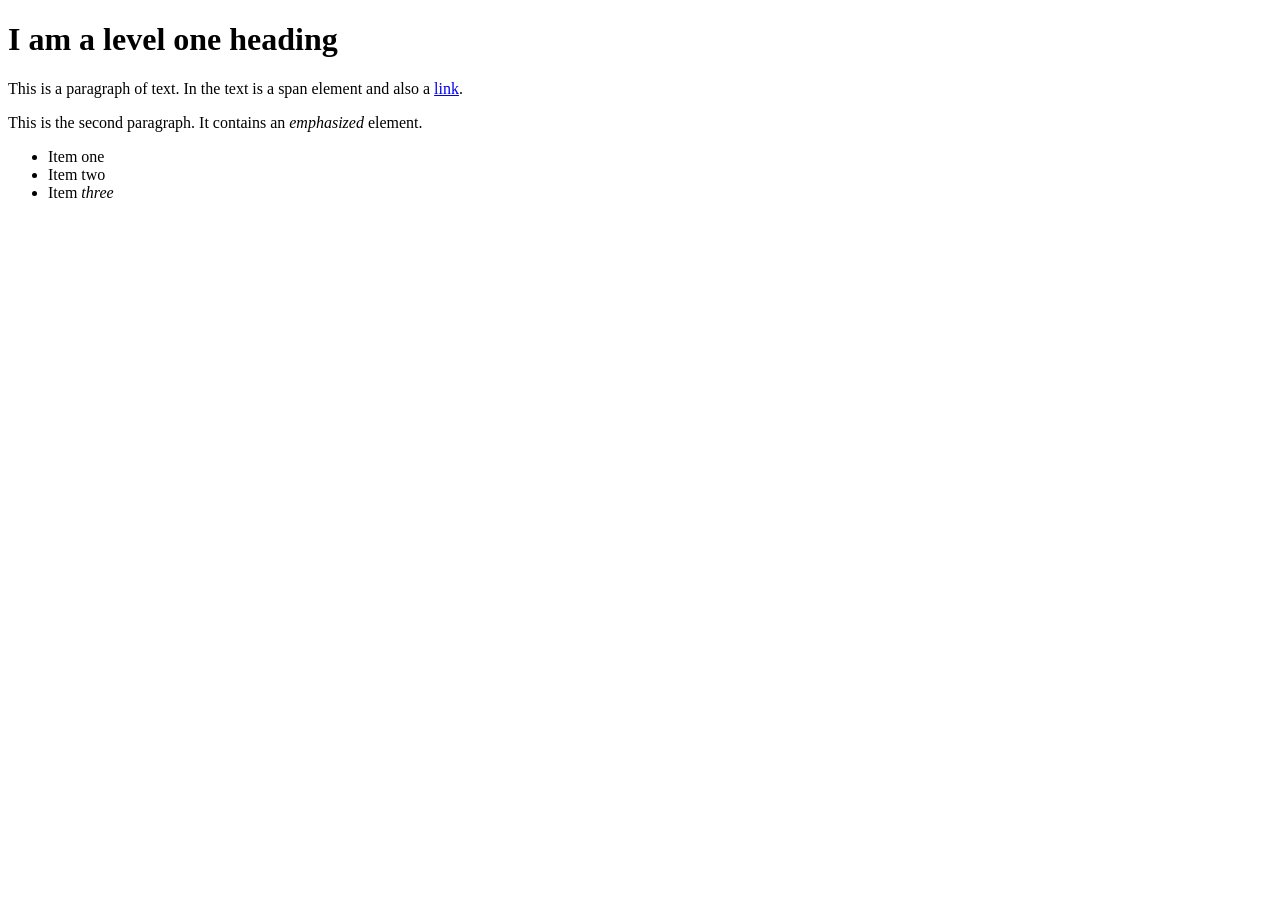
<file: Practice HTML CSS/index.html>
<!doctype html>
<html lang="en">
  <head>
    <meta charset="utf-8" />
    <title>Getting started with CSS</title>
  </head>

  <body>
    <h1>I am a level one heading</h1>

    <p>
      This is a paragraph of text. In the text is a
      <span>span element</span> and also a
      <a href="https://example.com">link</a>.
    </p>

    <p>
      This is the second paragraph. It contains an <em>emphasized</em> element.
    </p>

    <ul>
      <li>Item <span>one</span></li>
      <li>Item two</li>
      <li>Item <em>three</em></li>
    </ul>
  </body>
</html>
</file>
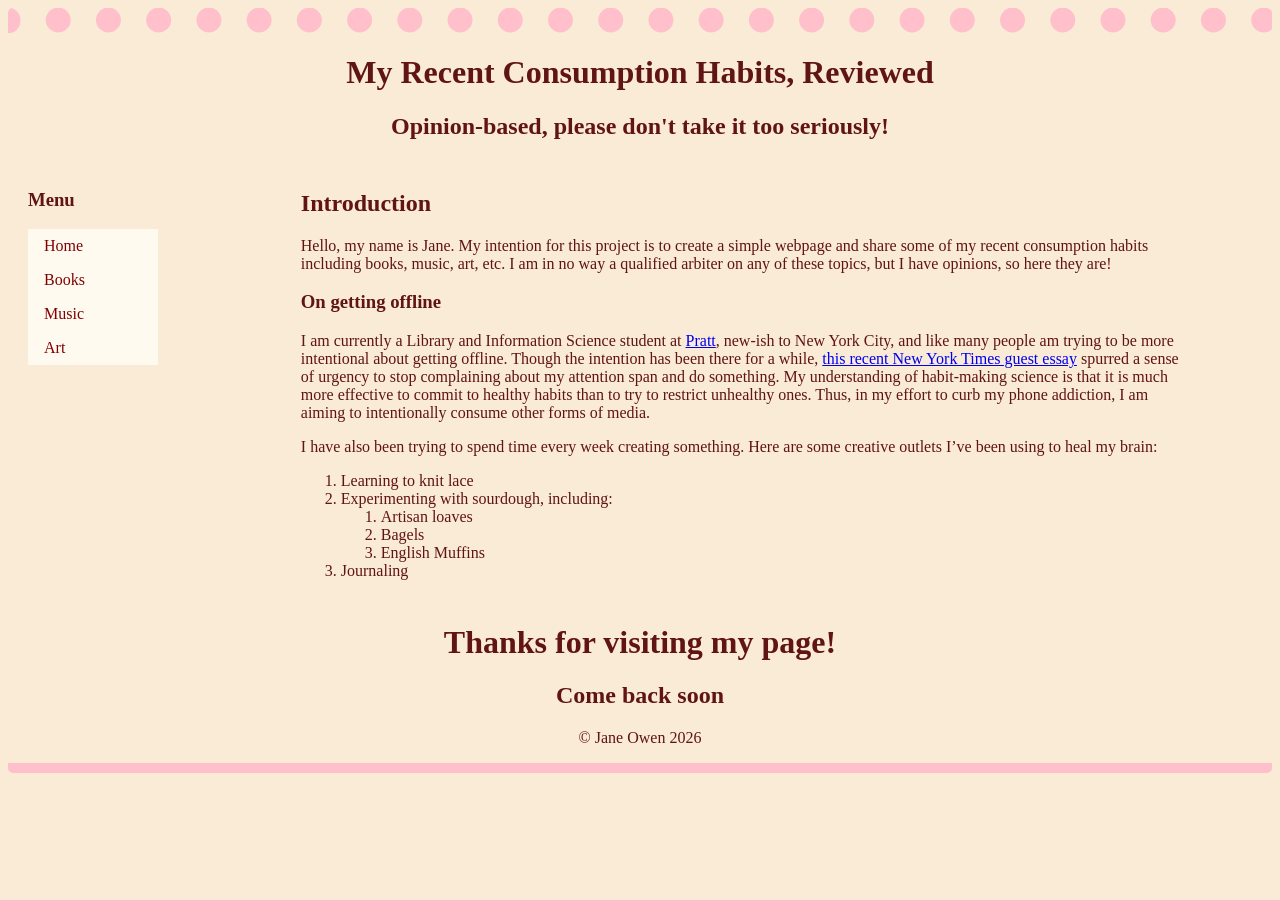
<file: Web Basics Project/index.html>
<!DOCTYPE html>
    <html lang="en">
        <head> 
            <meta charset="UTF-8">
            <meta name="viewport" content="width=device-width,initial-scale=1.0">
            <link rel="stylesheet" href="stylesheet.css">
            <title>Consumption Habits</title>
        </head> 

        <body> 
            <div id="header">
                <h1>My Recent Consumption Habits, Reviewed</h1> 
                <h2>Opinion-based, please don't take it too seriously!</h2> 
            </div>
            
           <div id="leftnav">
                <h3>Menu</h3>
                    <ul>
                        <li><a href="index.html">Home</a></li>
                        <li><a href="books.html">Books</a></li>
                        <li><a href="music.html">Music</a></li>
                        <li><a href="art.html">Art</a></li>
                    </ul>
            </div>
            
            <div id="centerbody">
                <h2>Introduction</h2>
                    <p>Hello, my name is Jane. My intention for this project is to create a simple webpage and share some of my recent consumption habits including 
                        books, music, art, etc. I am in no way a qualified arbiter on any of these topics, but I have opinions, so here they are!</p>
                <h3>On getting offline</h3>
                    <p>I am currently a Library and Information Science student at <a href="http://www.pratt.edu" target="_blank">Pratt</a>, new-ish to New York City, 
                        and like many people am trying to be more intentional about getting offline. Though the intention has been there for a while, 
                        <a href="https://www.nytimes.com/2026/03/27/opinion/technology-mental-fitness-cognitive.html">this recent New 
                        York Times guest essay</a> spurred a sense of urgency to stop complaining about my attention span and do something. My understanding of 
                        habit-making science is that it is much more effective to commit to healthy habits than to 
                        try to restrict unhealthy ones. Thus, in my effort to curb my phone addiction, I am aiming to intentionally consume other forms of media.
                    </p>
                    <p>I have also been trying to spend time every week creating something. Here are some creative outlets I’ve been using to heal my brain:</p>
                    <ol>
                    <li>Learning to knit lace</li>
                    <li>Experimenting with sourdough, including:
                        <ol>
                        <li>Artisan loaves</li>
                        <li>Bagels</li>
                        <li>English Muffins</li>
                        </ol>
                    </li>
                    <li>Journaling</li>
                    </ol>
                <br>
            </div>

            <div id="footer">
                <h1>Thanks for visiting my page!</h1> 
                <h2>Come back soon</h2> 
                <p>&copy; Jane Owen 2026</p>
            </div>
        </body> 
    </html>
</file>
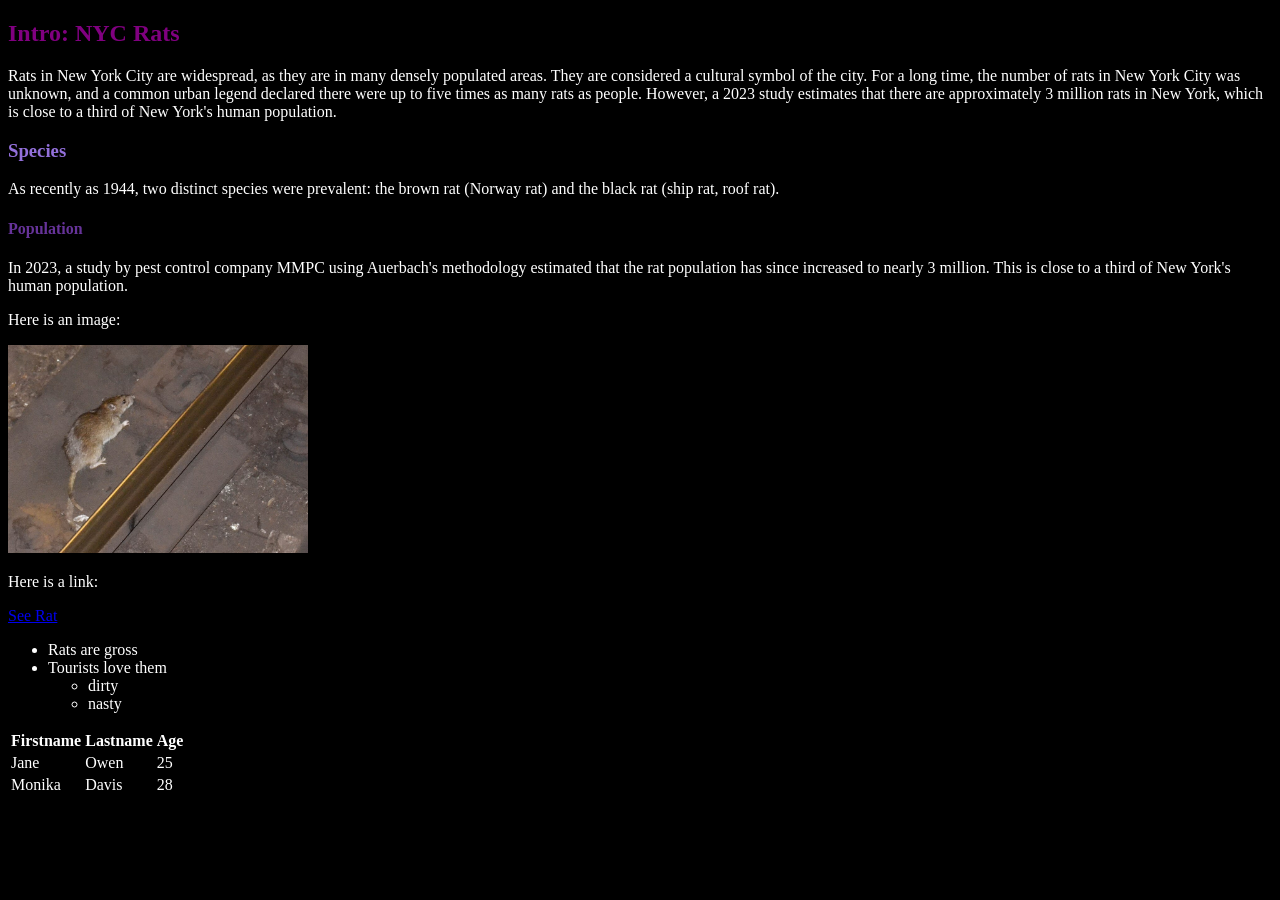
<file: Week 7/index.html>
<!DOCTYPE html>
	<html>
		<head> 
			<meta charset="UTF-8">
			<meta name="viewport" content="width=device-width, initial-scale=1.0">
			<title>My first html page</title>
			<style> h2{color:purple;} </style>
			<style> h3{color:mediumpurple;} </style>
			<style> h4{color:rebeccapurple;} </style>
			<style> body {background-color: black; color: white;} </style>

		</head> 
		<body>
			<h2>Intro: NYC Rats</h2>
				<p> Rats in New York City are widespread, as they are in many densely populated areas. They are considered a cultural symbol of the city. For a long time, the number of rats in New York City was unknown, and a common urban legend declared there were up to five times as many rats as people. However, a 2023 study estimates that there are approximately 3 million rats in New York, which is close to a third of New York's human population.<p>
			<h3>Species</h3>
				<p>As recently as 1944, two distinct species were prevalent: the brown rat (Norway rat) and the black rat (ship rat, roof rat).<p>
			<h4>Population</h4>
				<p>In 2023, a study by pest control company MMPC using Auerbach's methodology estimated that the rat population has since increased to nearly 3 million. This is close to a third of New York's human population.
			<p>Here is an image:</p>
			<p></p>
			<img src="./images/Rat.jpg" alt="Rat" width="300">
			<br>
			<p>Here is a link:</p>
			<a href="https://en.wikipedia.org/wiki/Rats_in_New_York_City">See Rat</a>
    
			<ul>
			<li>Rats are gross</li>
			<li>Tourists love them</li>
			<ul>
			<li>dirty</li>
			<li>nasty</li>
			</ul>
			</li>
			</ul>
			<table>
				<tr>
				<th>Firstname</th>
				<th>Lastname</th>
				<th>Age</th>
				</tr>
				<tr>
				<td>Jane</td>
				<td>Owen</td>
				<td>25</td>
				</tr>
				<tr>
				<td>Monika</td>
				<td>Davis</td>
				<td>28</td>
				</tr>
			</table>

    
		</body> 
	</html>
</file>
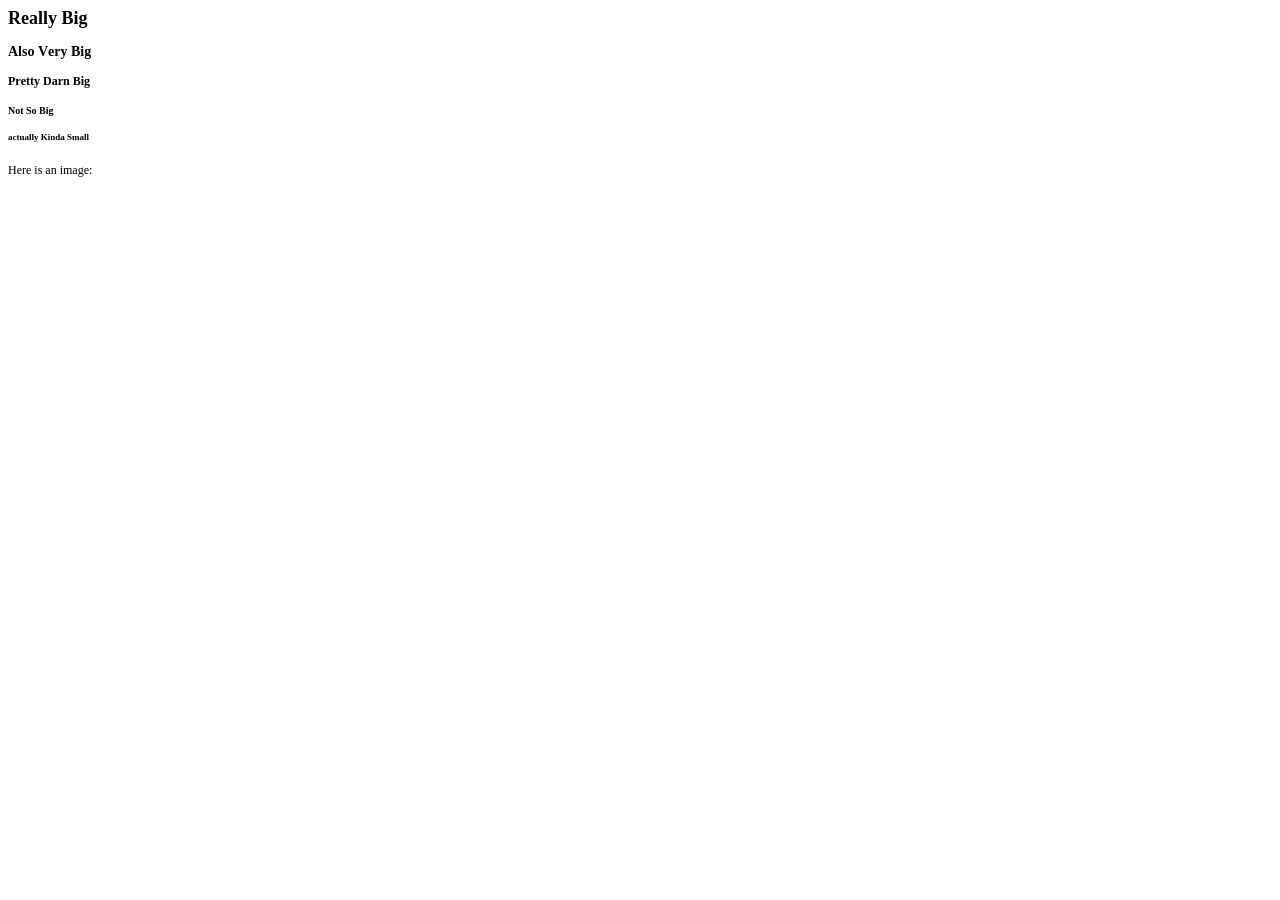
<file: Practice HTML CSS/janeissuperiortoevan.html>
<!DOCTYPE html PUBLIC "-//W3C//DTD HTML 4.01//EN" "http://www.w3.org/TR/html4/strict.dtd">
<html>
<head>
  <meta http-equiv="Content-Type" content="text/html; charset=utf-8">
  <meta http-equiv="Content-Style-Type" content="text/css">
  <title></title>
  <meta name="Generator" content="Cocoa HTML Writer">
  <meta name="CocoaVersion" content="1894.7">
  <style type="text/css">
    p.p6 {margin: 0.0px 0.0px 12.0px 0.0px; font: 12.0px Times; color: #000000; -webkit-text-stroke: #000000}
    p.p7 {margin: 0.0px 0.0px 12.0px 0.0px; font: 12.0px Times; color: #000000; -webkit-text-stroke: #000000; min-height: 14.0px}
    p.p8 {margin: 0.0px 0.0px 0.0px 0.0px; font: 12.0px Times; color: #000000; -webkit-text-stroke: #000000}
    span.s1 {font-kerning: none}
  </style>
</head>
<body>
<h2 style="margin: 0.0px 0.0px 14.9px 0.0px; font: 18.0px Times; color: #000000; -webkit-text-stroke: #000000"><span class="s1"><b>Really Big</b></span></h2>
<h3 style="margin: 0.0px 0.0px 14.0px 0.0px; font: 14.0px Times; color: #000000; -webkit-text-stroke: #000000"><span class="s1"><b>Also Very Big</b></span></h3>
<h4 style="margin: 0.0px 0.0px 16.0px 0.0px; font: 12.0px Times; color: #000000; -webkit-text-stroke: #000000"><span class="s1"><b>Pretty Darn Big</b></span></h4>
<h5 style="margin: 0.0px 0.0px 16.6px 0.0px; font: 10.0px Times; color: #000000; -webkit-text-stroke: #000000"><span class="s1"><b>Not So Big</b></span></h5>
<h6 style="margin: 0.0px 0.0px 21.0px 0.0px; font: 9.0px Times; color: #000000; -webkit-text-stroke: #000000"><span class="s1"><b>actually Kinda Small</b></span></h6>
<p class="p6"><span class="s1">Here is an image:</span></p>
<p class="p7"><span class="s1"></span><br></p>
<p class="p8"><span class="s1"><span class="Apple-converted-space"> </span></span></p>
</body>
</html>
</file>
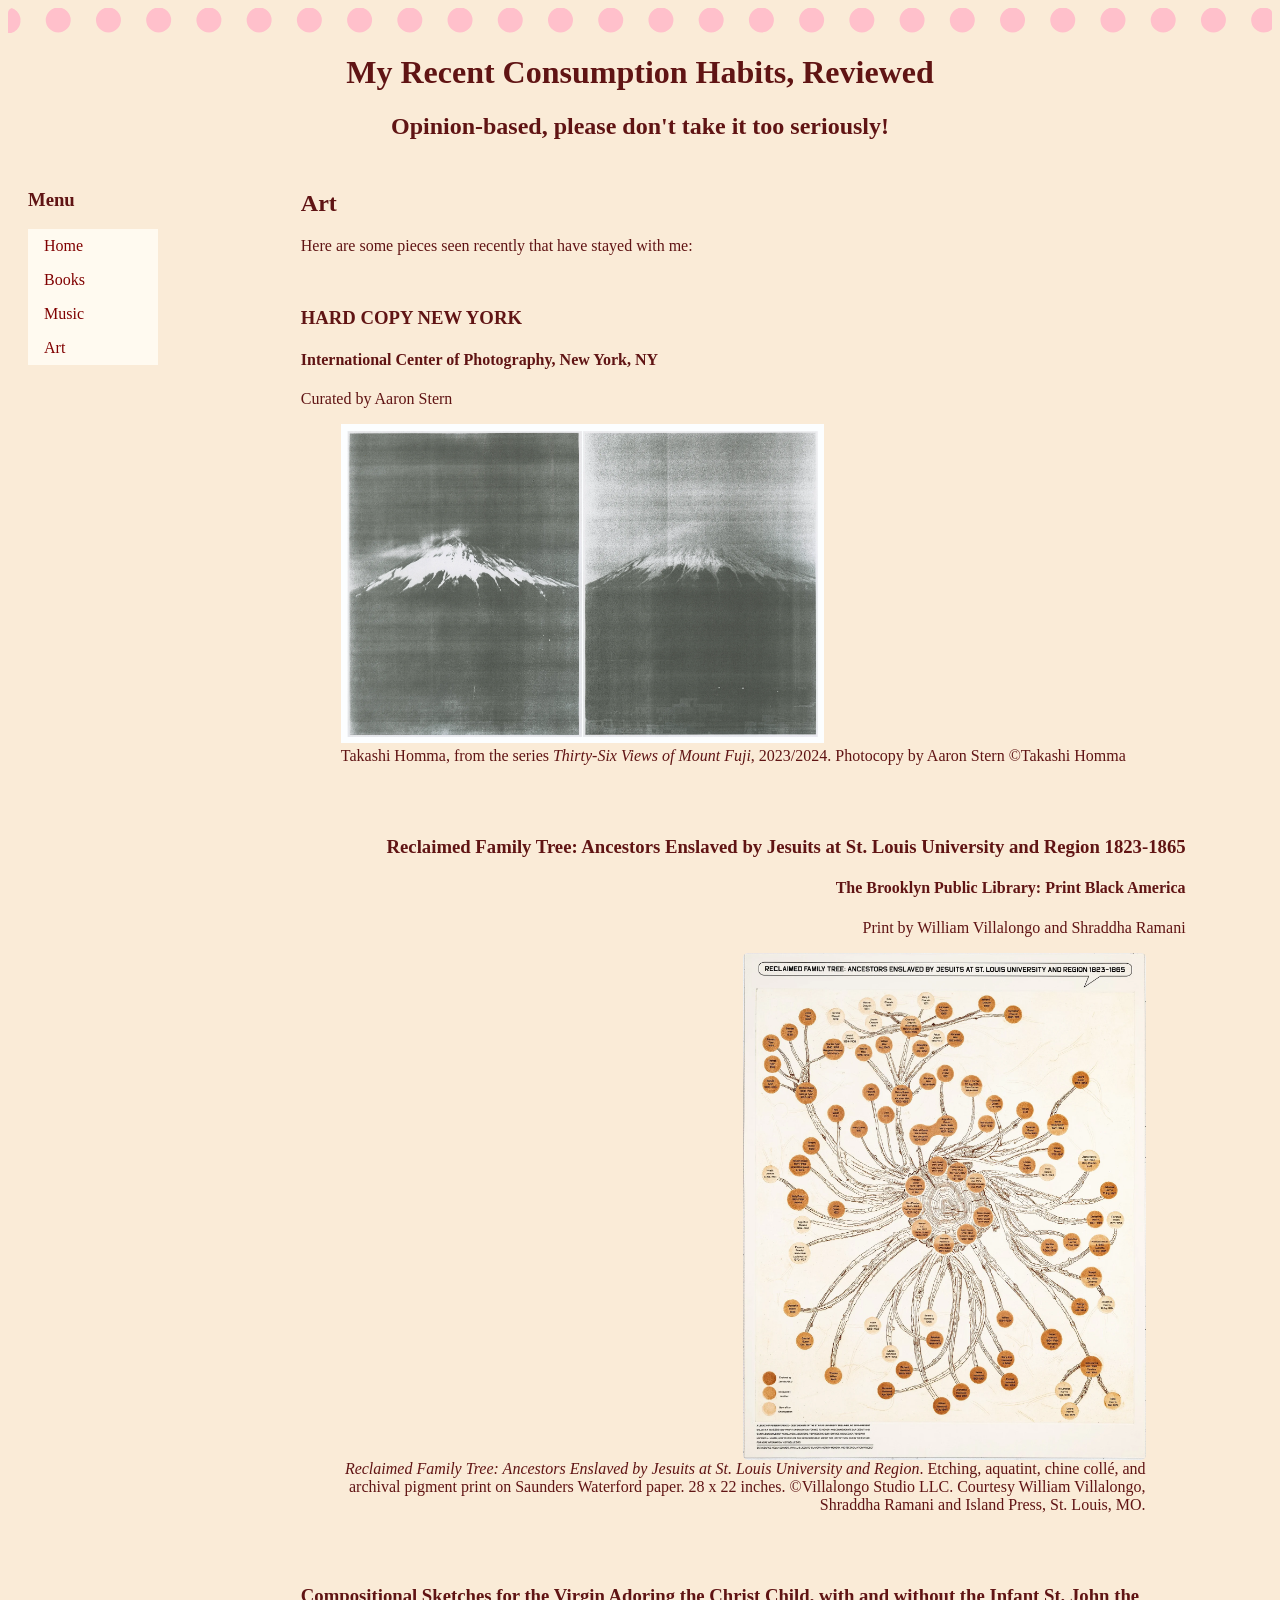
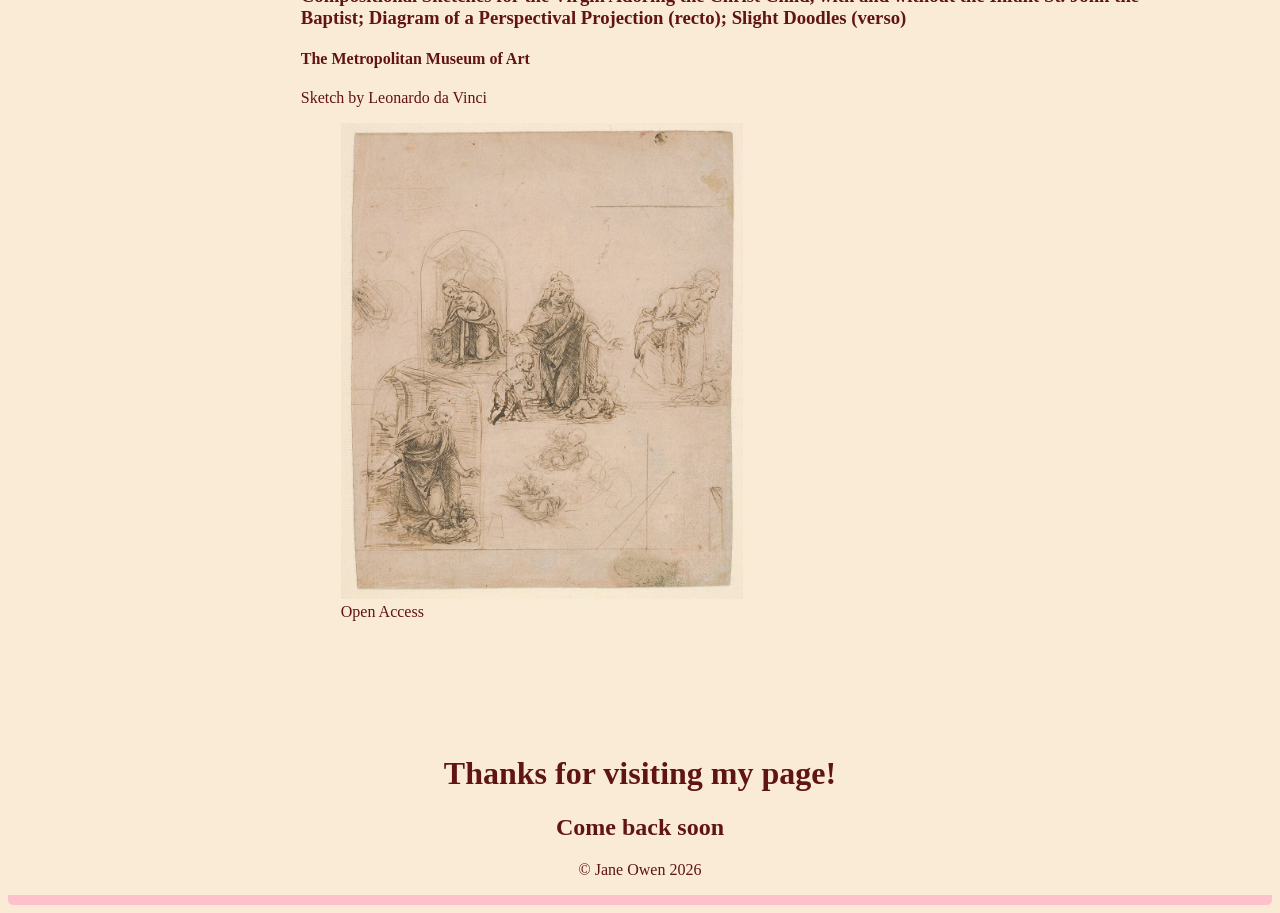
<file: Web Basics Project/art.html>
<!DOCTYPE html>
    <html lang="en">
        <head> 
            <meta charset="UTF-8">
            <meta name="viewport" content="width=device-width,initial-scale=1.0">
            <link rel="stylesheet" href="stylesheet.css">
            <title>Consumption Habits</title>
        </head> 

        <body> 
            <div id="header">
                <h1>My Recent Consumption Habits, Reviewed</h1> 
                <h2>Opinion-based, please don't take it too seriously!</h2> 
            </div>
            
           <div id="leftnav">
                <h3>Menu</h3>
                    <ul>
                        <li><a href="index.html">Home</a></li>
                        <li><a href="books.html">Books</a></li>
                        <li><a href="music.html">Music</a></li>
                        <li><a href="art.html">Art</a></li>
                    </ul>
            </div>
            
            <div id="centerbody">
                <h2>Art</h2>
                <p>Here are some pieces seen recently that have stayed with me:</p>
                <br>
                <h3>HARD COPY NEW YORK</h3>
                <h4>International Center of Photography, New York, NY</h4>
                <p> Curated by Aaron Stern</p>
                <figure>
                    <a href="https://www.icp.org/exhibitions/hard-copy-new-york" target="_blank">
                        <img src="images/hardcopy.webp" alt="Takashi Homma, from the series <i>Thirty-Six Views of Mount Fuji</i>, 2023/2024. Photocopy by Aaron Stern &copy;Takashi Homma" style="width: 60%; height: auto;">
                    </a>
                    <figcaption 
                        style="text-align: left;">Takashi Homma, from the series <i>Thirty-Six Views of Mount Fuji</i>, 2023/2024. Photocopy by Aaron Stern &copy;Takashi Homma
                    </figcaption>
                </figure>
                <br> <br>

                <h3 style="text-align: right;">Reclaimed Family Tree: Ancestors Enslaved by Jesuits at St. Louis University and Region 1823-1865</h3>
                <h4 style="text-align: right;">The Brooklyn Public Library: Print Black America</h4>
                <p style="text-align: right;">Print by William Villalongo and Shraddha Ramani </p>
                <figure>
                    <a href="https://villalongostudio.com/pba-employment-and-income-disparities-between-black-women-men-in-the-us-copy" target="_blank">
                        <img class="float-right-img" src="images/familytree.webp" alt="Family Tree" style="width: 50%; height: auto;">
                    </a>
                    <div style="clear:both;"></div>
                    <figcaption style="text-align: right;"><i>Reclaimed Family Tree: Ancestors Enslaved by Jesuits at St. Louis University and Region</i>. Etching, aquatint, chine collé, and archival pigment print on Saunders Waterford paper. 28 x 22 inches. &copy;Villalongo Studio LLC. Courtesy William Villalongo, Shraddha Ramani and Island Press, St. Louis, MO.</figcaption>
                </figure>
                <br> <br>

                <h3>Compositional Sketches for the Virgin Adoring the Christ Child, with and without the Infant St. John the Baptist; Diagram of a Perspectival Projection (recto); Slight Doodles (verso)</h3>
                <h4>The Metropolitan Museum of Art</h4>
                <p>Sketch by Leonardo da Vinci</p>
                <figure>
                    <a href="https://www.metmuseum.org/art/collection/search/337494" target="_blank">
                        <img src="images/davinci.jpg" alt="Sketch by Leonardo da Vinci of Virgin Adoring the Christ Child, with and without the Infant St. John the Baptist" style="width: 50%; height: auto;">
                    </a>
                    <figcaption style="text-align: left;">Open Access</figcaption>
                 </figure>
                    <br> <br> <br> <br><br> <br> 
            </div>

            <div id="footer">
                <h1>Thanks for visiting my page!</h1> 
                <h2>Come back soon</h2> 
                <p>&copy; Jane Owen 2026</p>
            </div>
        </body> 
    </html>
</file>
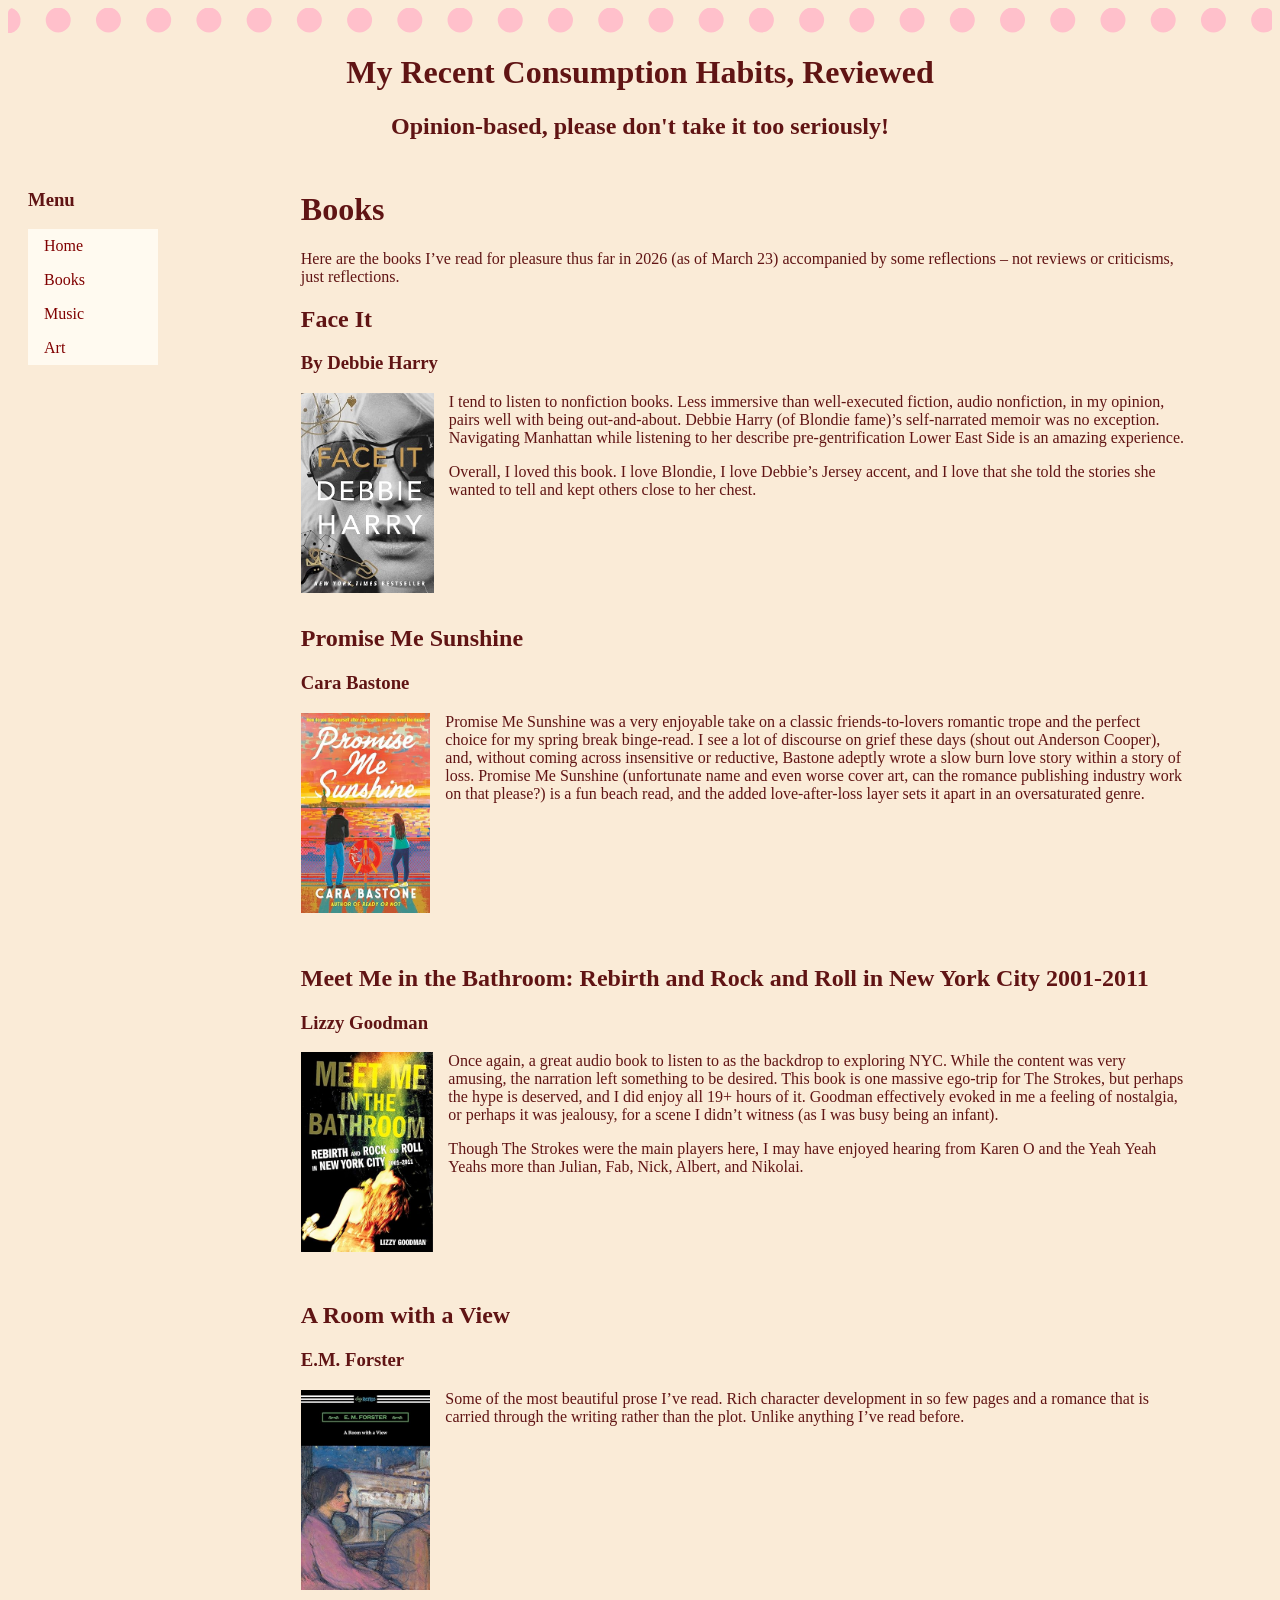
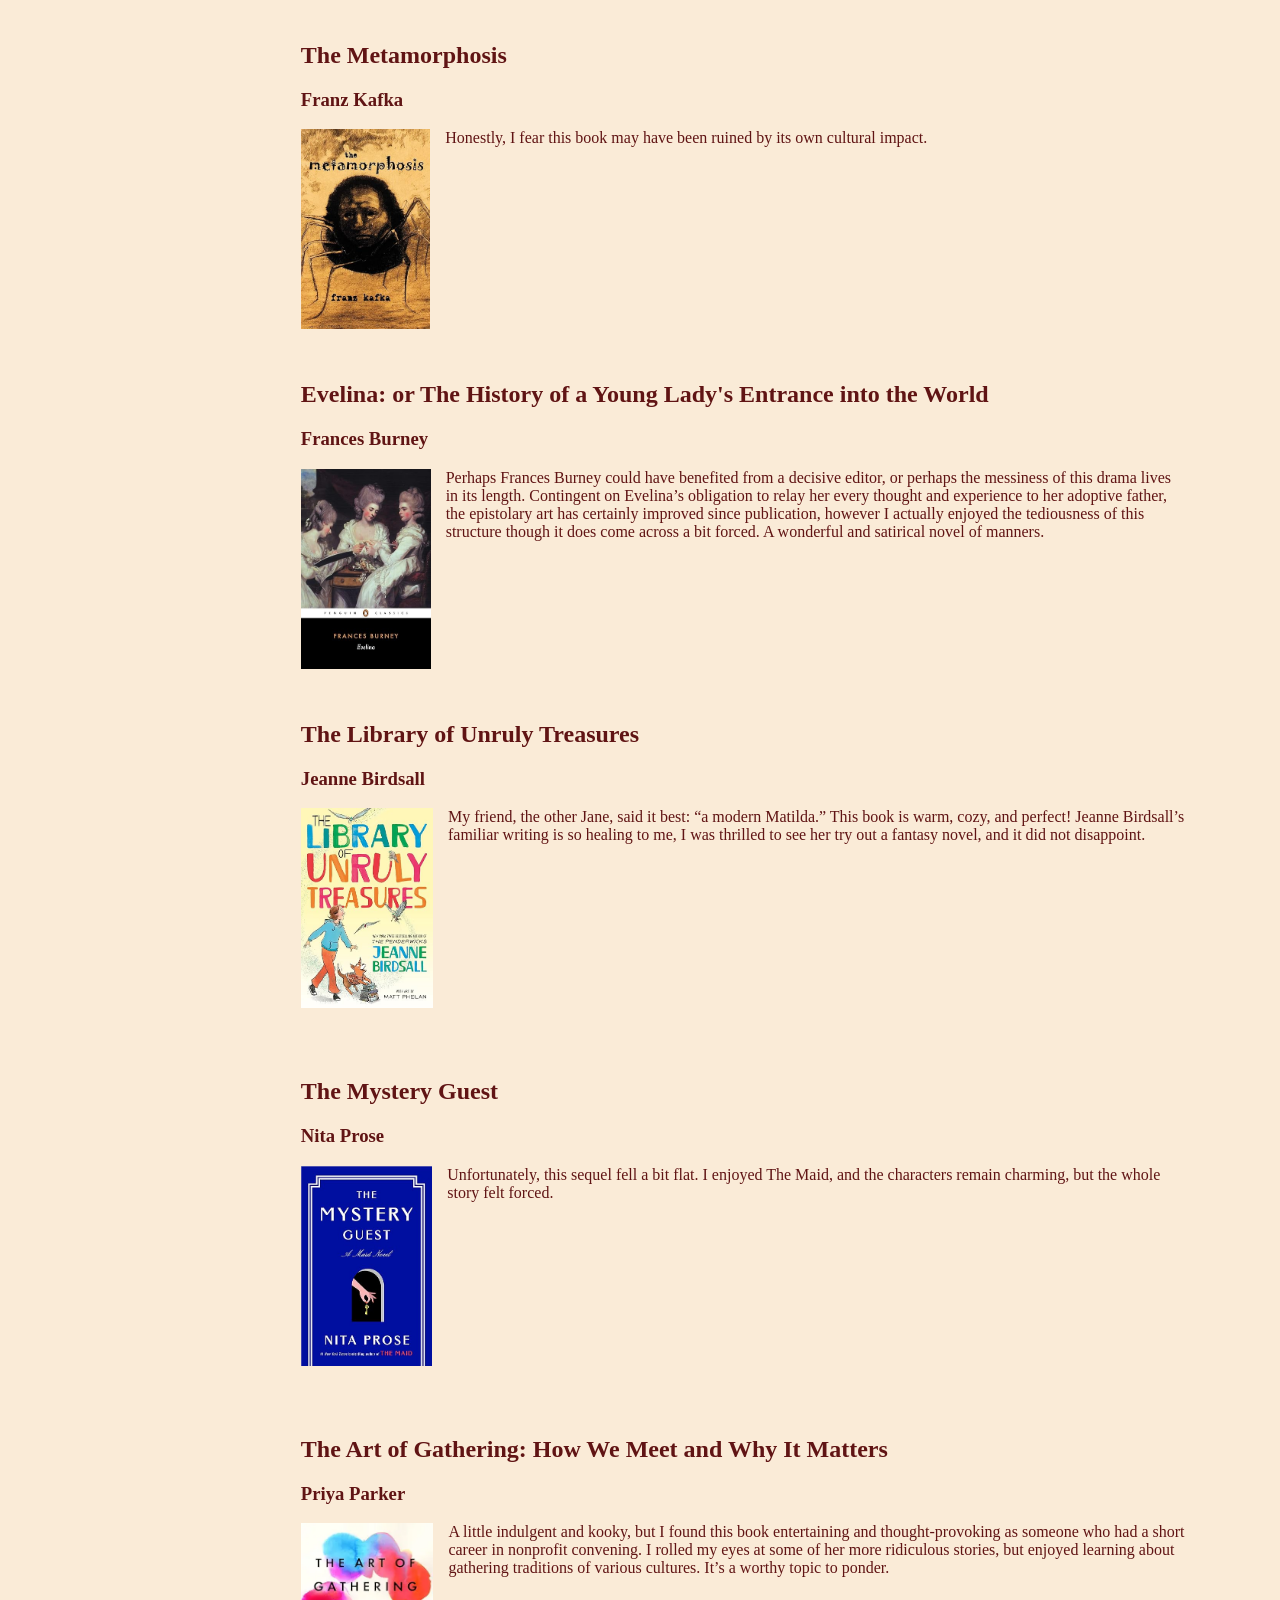
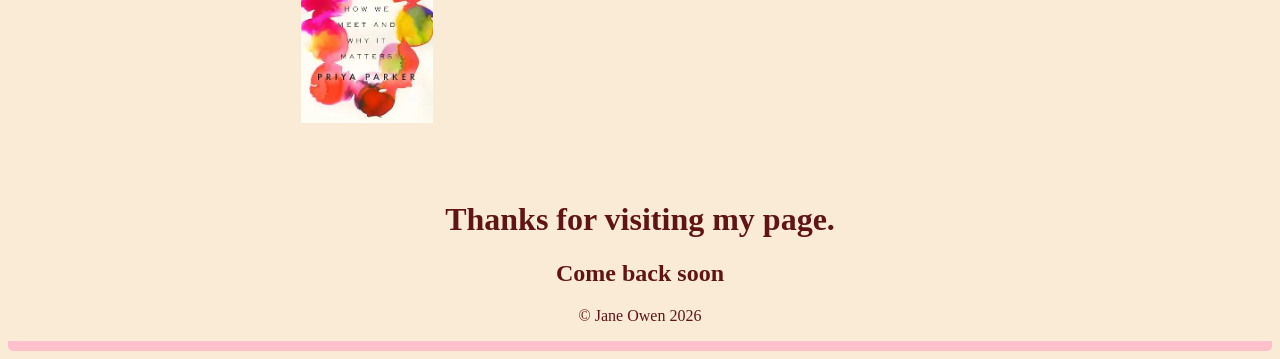
<file: Web Basics Project/books.html>
<!DOCTYPE html>
    <html lang="en">
         <head> 
            <meta charset="UTF-8">
            <meta name="viewport" content="width=device-width,initial-scale=1.0">
            <link rel="stylesheet" href="stylesheet.css">
            <title>Consumption Habits</title>
        </head> 

        <body>
            <div id="header">
                <h1>My Recent Consumption Habits, Reviewed</h1> 
                <h2>Opinion-based, please don't take it too seriously!</h2> 
            </div>
    
           <div id="leftnav">
                <h3>Menu</h3>
                    <ul>
                        <li><a href="index.html">Home</a></li>
                        <li><a href="books.html">Books</a></li>
                        <li><a href="music.html">Music</a></li>
                        <li><a href="art.html">Art</a></li>
                    </ul>
            </div>
    
            <div id="centerbody">
                <h1>Books</h1>
                <p>Here are the books I’ve read for pleasure thus far in 2026 (as of March 23) accompanied by some 
                    reflections – not reviews or criticisms, just reflections.</p>
                <h2>Face It</h2>
                <h3>By Debbie Harry</h3>
                <div class="float-left-img"> <img src="images/faceit.jpg" alt="Face It: A Memoir" style="max-width: 300px; height: 200px;"></div>
                <p>
                    I tend to listen to nonfiction books. Less immersive than well-executed fiction, audio nonfiction, in my opinion, pairs 
                    well with being out-and-about. Debbie Harry (of Blondie fame)’s self-narrated memoir was no exception. Navigating 
                    Manhattan while listening to her describe pre-gentrification Lower East Side is an amazing experience. 
                </p>
                <p>
                Overall, I loved this book. I love Blondie, I love Debbie’s Jersey accent, and I love that she told the stories she wanted
                to tell and kept others close to her chest.
                </p>
                <br><br><br><br><br>

                <h2>Promise Me Sunshine</h2>
                <h3>Cara Bastone</h3>
                <div class="float-left-img"><img src="images/promisemesunshine.jpg" alt="Promise Me Sunshine: A Novel" style="max-width: 300px; height: 200px;"></div>

                <p>
                Promise Me Sunshine was a very enjoyable take on a classic friends-to-lovers romantic trope and the perfect 
                choice for my spring break binge-read. I see a lot of discourse on grief these days (shout out Anderson 
                Cooper), and, without coming across insensitive or reductive, Bastone adeptly wrote a slow burn love story 
                within a story of loss. Promise Me Sunshine (unfortunate name and even worse cover art, can the romance 
                publishing industry work on that please?) is a fun beach read, and the added love-after-loss layer sets it 
                apart in an oversaturated genre.
                </p>
                    <br> <br> <br> <br> <br><br><br>
                
                <h2>Meet Me in the Bathroom: Rebirth and Rock and Roll in New York City 2001-2011</h2>
                <h3>Lizzy Goodman</h3>
                <div class="float-left-img"><img src="images/meetmeinthebathroom.jpg" alt="Meet Me in the Bathroom: Rebirth and Rock and Roll in New York City 2001-2011" style="max-width: 300px; height: 200px;"></div>
                
                <p>
                Once again, a great audio book to listen to as the backdrop to exploring NYC. While the content was very 
                amusing, the narration left something to be desired. This book is one massive ego-trip for The Strokes, 
                but perhaps the hype is deserved, and I did enjoy all 19+ hours of it. Goodman effectively evoked in me a 
                feeling of nostalgia, or perhaps it was jealousy, for a scene I didn’t witness (as I was busy being an 
                infant). 
                </p>
                <p>
                Though The Strokes were the main players here, I may have enjoyed hearing from Karen O and the Yeah Yeah 
                Yeahs more than Julian, Fab, Nick, Albert, and Nikolai.
                </p>
                <br> <br> <br> <br><br>
                
                <h2>A Room with a View</h2>
                <h3>E.M. Forster</h3>
                <div class="float-left-img"><img src="images/aroomwithaview.jpg" alt="A Room with a View" style="max-width: 300px; height: 200px;"></div>
                
                <p>
                Some of the most beautiful prose I’ve read. Rich character development in so few pages and a romance that is carried through the writing rather than the plot. Unlike anything I’ve read before. 
                </p>
                <br> <br> <br> <br> <br> <br> <br> <br> <br> <br> 
                
                <h2>The Metamorphosis</h2>
                <h3>Franz Kafka</h3>
                <div class="float-left-img"><img src="images/themetamorphosis.jpg" alt="The Metamorphosis" style="max-width: 300px; height: 200px;"></div>
                
                <p>
                Honestly, I fear this book may have been ruined by its own cultural impact.  
                </p>
                <br> <br> <br> <br><br> <br> <br> <br><br> <br><br> 

                <h2>Evelina: or The History of a Young Lady's Entrance into the World</h2>
                <h3>Frances Burney</h3>
                <div class="float-left-img"><img src="images/evelina.jpg" alt="Evelina" style="max-width: 300px; height: 200px;"></div>
                
                <p>
                Perhaps Frances Burney could have benefited from a decisive editor, or perhaps the messiness of this drama lives in its length. Contingent on Evelina’s obligation to relay her every thought and experience to her adoptive father, the epistolary art has certainly improved since publication, however I actually enjoyed the tediousness of this structure though it does come across a bit forced. A wonderful and satirical novel of manners.
                </p>
                <br> <br> <br> <br> <br> <br> <br> <br>

                <h2>The Library of Unruly Treasures</h2>
                <h3>Jeanne Birdsall</h3>
                <div class="float-left-img"><img src="images/thelibraryofunrulytreasures.jpg" alt="The Library of Unruly Treasures" style="max-width: 300px; height: 200px;"></div>
                
                <p>My friend, the other Jane, said it best: “a modern Matilda.” This book is warm, cozy, and perfect! Jeanne Birdsall’s familiar writing is so healing to me, I was thrilled to see her try out a fantasy novel, and it did not disappoint. 
                </p>
                <br> <br> <br> <br><br> <br> <br> <br><br> <br><br> 

                <h2>The Mystery Guest</h2>
                <h3>Nita Prose</h3>
                <div class="float-left-img"><img src="images/themysteryguest.jpg" alt="The Mystery Guest" style="max-width: 300px; height: 200px;"></div>
                
                <p>Unfortunately, this sequel fell a bit flat. I enjoyed The Maid, and the characters remain charming, but the whole story felt forced. </p>
                <br> <br> <br> <br><br> <br> <br> <br><br> <br><br> 

                <h2>The Art of Gathering: How We Meet and Why It Matters</h2>
                <h3>Priya Parker</h3>
                <div class="float-left-img"><img src="images/theartofgathering.jpg" alt="The Art of Gathering" style="max-width: 300px; height: 200px;"></div>
                
                <p>A little indulgent and kooky, but I found this book entertaining and thought-provoking as someone who had a short career in nonprofit convening. I rolled my eyes at some of her more ridiculous stories, but enjoyed learning about gathering traditions of various cultures. It’s a worthy topic to ponder.</p>
                <br> <br> <br> <br><br> <br> <br> <br><br> <br><br> 
            </div>

<div id="footer">
   <h1>Thanks for visiting my page.</h1> 
   <h2>Come back soon</h2> 
   <p>&copy; Jane Owen 2026</p>
</div>
</body> 
</html>
</file>
<file: Web Basics Project/stylesheet.css>
body { background-color: antiquewhite; } 

#header,#footer {width: 100%; text-align: center;border-radius:5px; }
        #header {background:antiquewhite; color:rgb(96, 20, 20); border-top:25px solid pink; border-top-style: dotted;}
        #footer {clear:left ; background:antiquewhite;color:rgb(96, 20, 20); border-bottom: 10px solid pink;}
         #leftnav,#centerbody {margin:10px; float:left;}
        #leftnav {color: rgb(96, 20, 20); padding-left:10px; width:20%;}
        #centerbody {color:rgb(96, 20, 20); text-align: left; width:70%;height: fit-content;}
        
       
.float-left-img {
    float: left;
    margin-right: 15px;
    border-radius: 5px;
    }

.float-right-img {
    float: right;
    margin-left: 15px;
    border-radius: 5px;
    }

table {
    border-collapse: collapse;
    }
    td,
    th {
    border: 1px solid rgb(96, 20, 20);
    padding: 10px 20px;
    }

ul {
  list-style-type: none;
  margin: 0;
  padding: 0;
  width: 130px;
  background-color: floralwhite;
  position: relative;
  height: 100%;
  overflow: auto;
}
    li a {
    display: block;
    color: maroon;
    padding: 8px 16px;
    text-decoration: none;
    }

    li a.active {
    color: white;
    }

    li a:hover:not(.active) {
    background-color: pink;
    color: white;
    }
</file>
